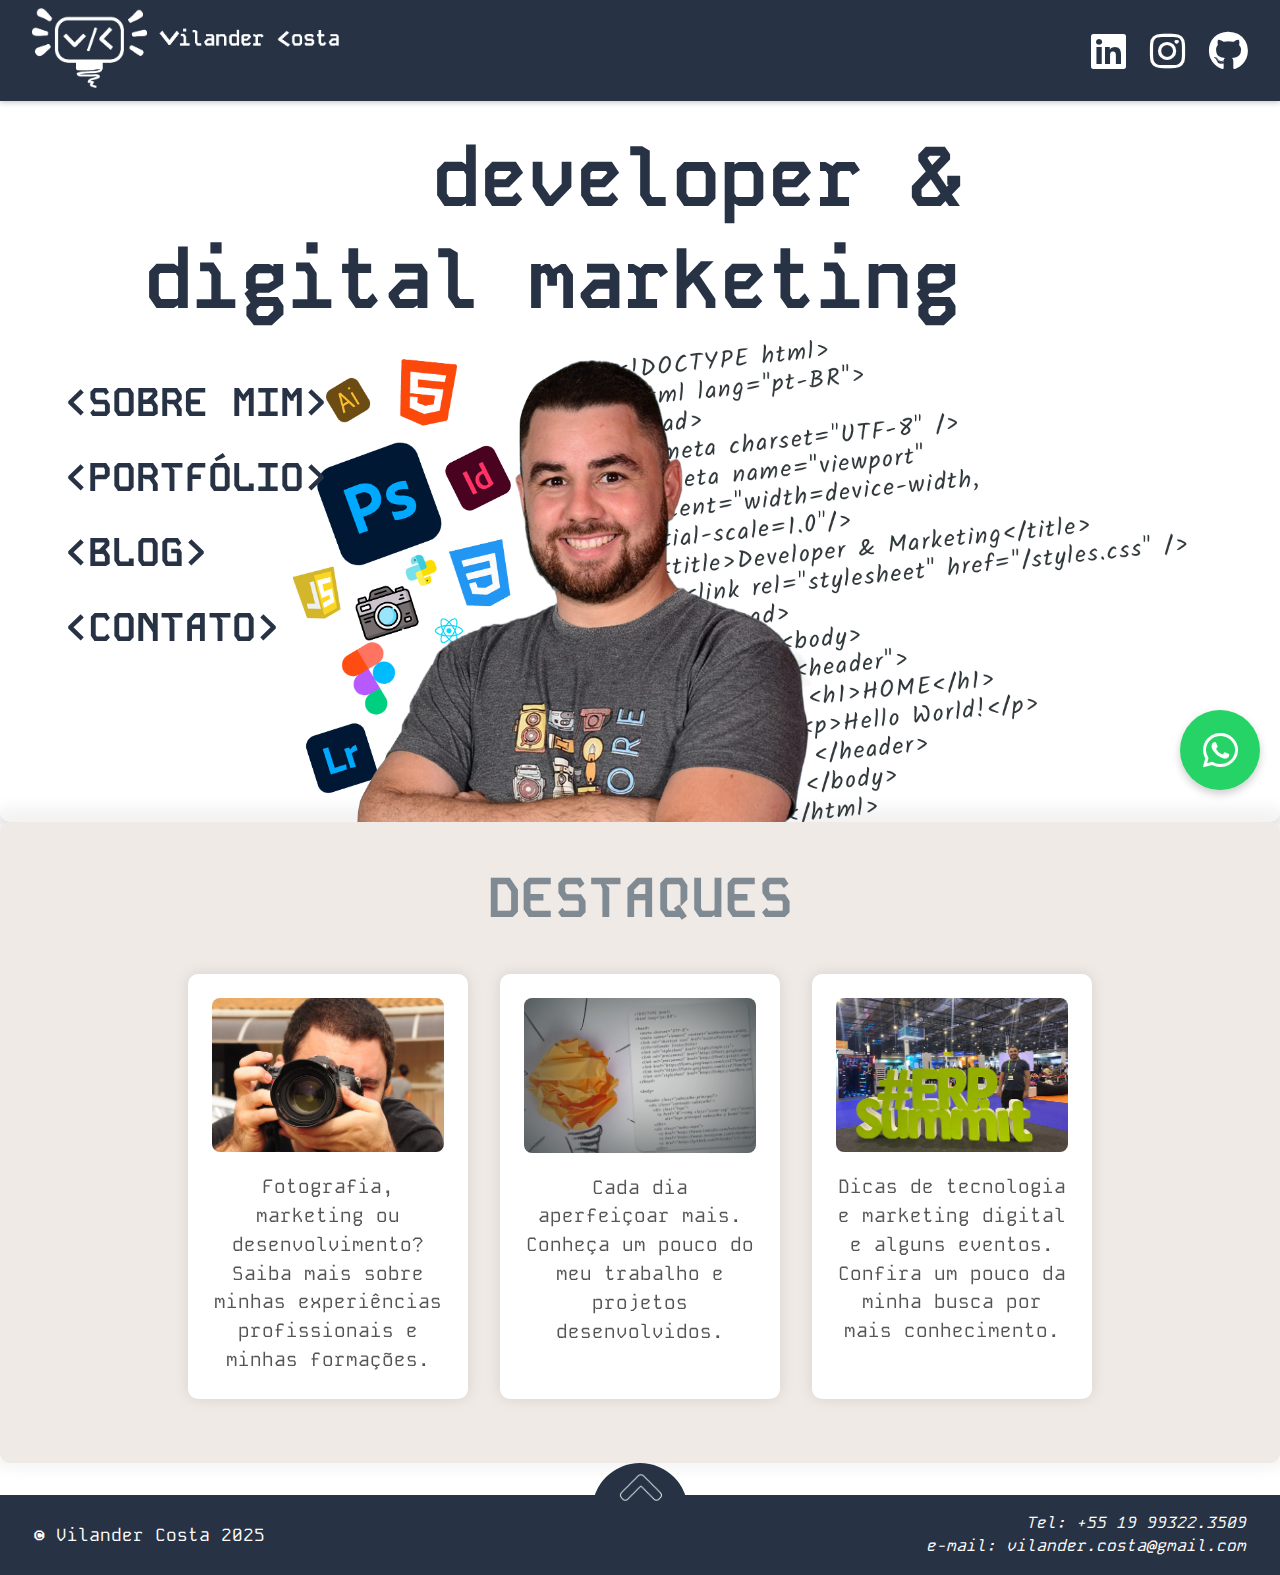
<file: index.html>
<!DOCTYPE html>
<html lang="pt-BR">

<head>
  <meta charset="UTF-8">
  <meta name="viewport" content="width=device-width, initial-scale=1">
  <link rel="shortcut icon" href="assets/favicon.ico" type="image/x-icon">
  <title>Vilander Costa</title>
  <link rel="stylesheet" href="/styles/style.css">
  <link rel="preconnect" href="https://fonts.googleapis.com">
  <link rel="preconnect" href="https://fonts.gstatic.com" crossorigin>
  <link href="https://fonts.googleapis.com/css2?family=Kode+Mono:wght@400..700&display=swap" rel="stylesheet">
  <link href="https://fonts.googleapis.com/css2?family=Kalam:wght@300;400;700&display=swap" rel="stylesheet">
  <link rel="stylesheet" href="https://cdnjs.cloudflare.com/ajax/libs/font-awesome/6.7.2/css/all.min.css">

</head>

<body>
  <h1 class="visually-hidden">Portifólio Vilander Costa</h1>

  <header class="cabecalho-principal">
    <div class="conteudo-cabecalho">
      <figure class="logo">
        <a href="#"><img class="icone-sup" src="assets/logo_vertical_VC_white.png" alt="Logo principal - Vilander Costa"></a>
      </figure>

      <nav class="redes-topo" aria-label="Redes sociais">
        <h2 class="visually-hidden">Redes sociais</h2>
        <a href="https://www.linkedin.com/in/vilander-costa/" target="_blank" rel="external"><i class="fa-brands fa-linkedin"></i></a>
        <a href="https://www.instagram.com/vilandercosta/" target="_blank" rel="external"><i class="fa-brands fa-instagram"></i></a>
        <a href="https://github.com/Vilander" target="_blank" rel="external"><i class="fa-brands fa-github"></i></a>
      </nav>
    </div>
  </header>

  <div class="background-image"></div>

  <main class="conteudo-principal">
    <section class="conteudo-destaque">
      <h2 class="developer-digital">
        developer &<br>
        digital marketing
      </h2>

      <nav class="menu-lateral" aria-label="Menu principal">
        <h3 class="visually-hidden">Menu principal</h3>
        <a href="#sobre" target="_self" rel="next">&lt;SOBRE MIM&gt;</a>
        <a href="#portfolio" target="_self" rel="next">&lt;PORTFÓLIO&gt;</a>
        <a href="#blog" target="_self" rel="next">&lt;BLOG&gt;</a>
        <a href="#contato" target="_self" rel="next">&lt;CONTATO&gt;</a>
      </nav>

      <figure class="perfil-destaque">
        <img class="foto-destaque" src="assets/foto-perfil.png" alt="Foto de Vilander Costa em destaque">
      </figure>
    </section>

    <section class="secao-destaque" aria-label="Seção de destaques">
      <h2 class="visually-hidden">Seção de destaques</h2>
      <div class="titulo-destaque">DESTAQUES</div>

      <section class="cards-destaque" aria-label="Artigos em destaque">
        <h3 class="visually-hidden">Artigos em destaque</h3>

        <article class="card">
          <h4 class="visually-hidden">Experiência profissional</h4>
          <a href="#">
            <img src="/assets/card1.webp" alt="Imagem ilustrativa sobre experiências profissionais">
            <p class="texto-card">
              Fotografia, marketing ou desenvolvimento? Saiba mais sobre minhas experiências
              profissionais e minhas formações.
            </p>
          </a>
        </article>

        <article class="card">
          <h4 class="visually-hidden">Projetos desenvolvidos</h4>
          <a href="#">
            <img src="/assets/card2.webp" alt="Imagem de projetos e trabalhos realizados">
            <p class="texto-card">
              Cada dia aperfeiçoar mais. Conheça um pouco do meu trabalho e projetos desenvolvidos.
            </p>
          </a>
        </article>

        <article class="card">
          <h4 class="visually-hidden">Dicas e eventos</h4>
          <a href="#">
            <img src="/assets/card3.webp" alt="Imagem sobre dicas de tecnologia e eventos">
            <p class="texto-card">
              Dicas de tecnologia e marketing digital e alguns eventos. Confira um pouco da minha
              busca por mais conhecimento.
            </p>
          </a>
        </article>
      </section>
    </section>

    <aside id="WhatsApp" aria-label="Contato pelo WhatsApp">
      <h2 class="visually-hidden">Fale comigo pelo WhatsApp</h2>
      <a href="https://wa.me/5519993223509?text=Olá,%20tudo%20bem?" class="whatsapp-float" target="_blank" rel="external" title="Fale comigo no WhatsApp">
        <i class="fa-brands fa-whatsapp"></i>
      </a>
    </aside>
  </main>

  <footer class="main-footer" aria-label="Rodapé do site">
    <h2 class="visually-hidden">Rodapé</h2>
    <div class="elipse">
      <a href="#"><img src="/assets/arrow-up-white-vazado.png" alt="Voltar ao topo"></a>
    </div>

    <div class="footer-conteudo">
      <p class="vilander-costa">© Vilander Costa 2025</p>
      <address class="infoContato">
        Tel: +55 19 99322.3509<br>
        e-mail: <a href="mailto:vilander.costa@gmail.com">vilander.costa@gmail.com</a>
      </address>
    </div>
  </footer>

</body>
</html>
</file>
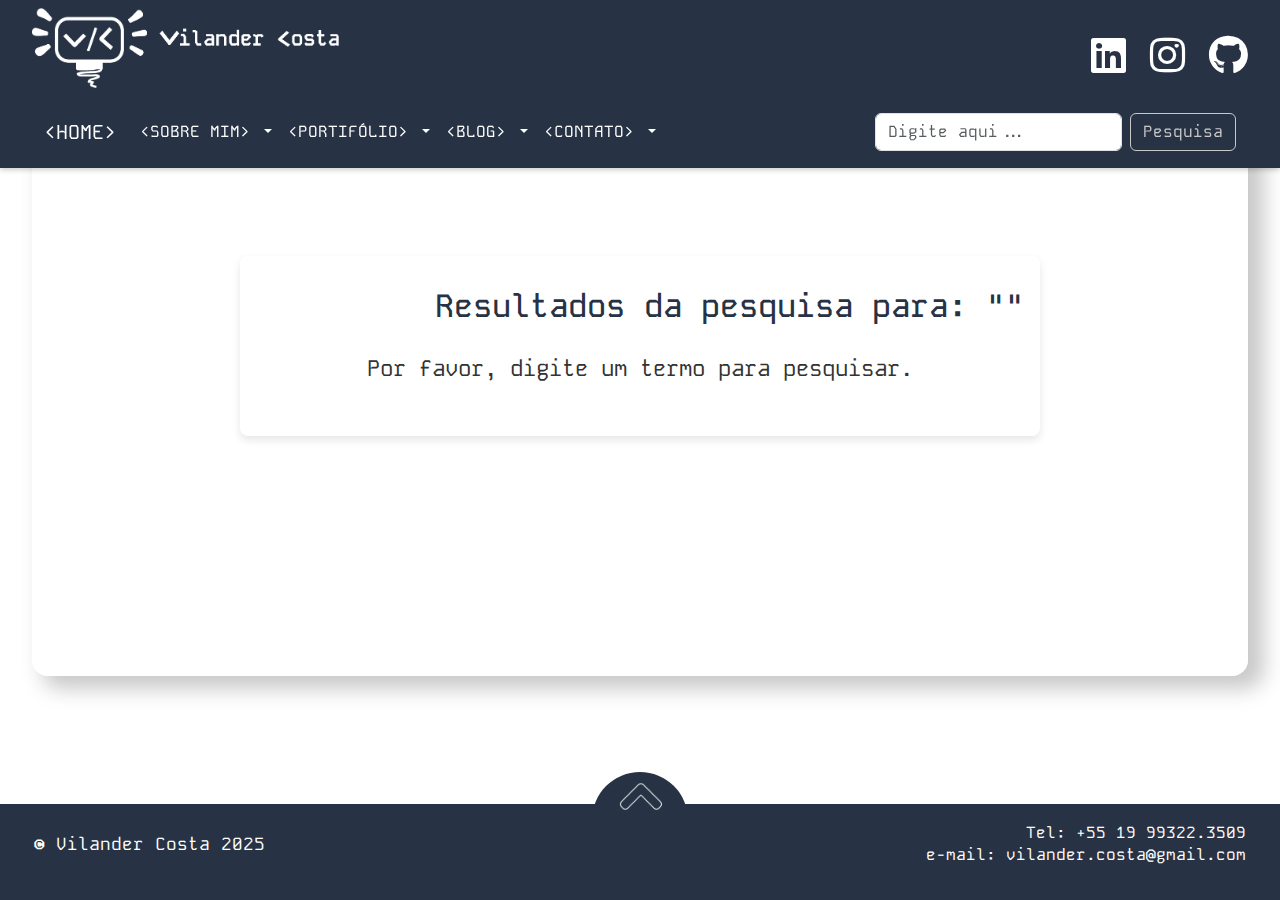
<file: Pages/search-results.html>
<!DOCTYPE html>
<html lang="pt-BR">

<head>
    <meta charset="UTF-8">
    <meta name="viewport" content="width=device-width, initial-scale=1">
    <link rel="shortcut icon" href="../assets/favicon.ico" type="image/x-icon">
    <title>Resultados da Pesquisa - Vilander Costa</title>
    <link href="https://cdn.jsdelivr.net/npm/bootstrap@5.3.6/dist/css/bootstrap.min.css" rel="stylesheet"
        xintegrity="sha384-4Q6Gf2aSP4eDXB8Miphtr37CMZZQ5oXLH2yaXMJ2w8e2ZtHTl7GptT4jmndRuHDT" crossorigin="anonymous">
    <link rel="stylesheet" href="../styles/topo-rodape.css">
    <link rel="stylesheet" href="../styles/main.css">
    <link rel="stylesheet" href="../styles/pages.css">
    <link rel="stylesheet" href="https://cdnjs.cloudflare.com/ajax/libs/font-awesome/6.7.2/css/all.min.css">

</head>

<body>

    <header class="cabecalho-principal">
        <div class="conteudo-cabecalho">
            <figure class="logo">
                <a href="../index.html"><img class="icone-sup" src="../assets/logo_vertical_VC_white.png"
                        alt="Logo principal - Vilander Costa"></a>
            </figure>

            <nav class="redes-topo" aria-label="Redes sociais">
                <h2 class="visually-hidden">Redes sociais</h2>
                <a href="https://www.linkedin.com/in/vilander-costa/" target="_blank" rel="external"><i
                        class="fa-brands fa-linkedin"></i></a>
                <a href="https://www.instagram.com/vilandercosta/" target="_blank" rel="external"><i
                        class="fa-brands fa-instagram"></i></a>
                <a href="https://github.com/Vilander" target="_blank" rel="external"><i
                        class="fa-brands fa-github"></i></a>
            </nav>
        </div>

        <div class="menu-superior">
            <nav class="navbar navbar-expand-lg bg-body-tertiary">
                <div class="container-fluid">
                    <a class="navbar-brand" href="../index.html">&lt;HOME&gt;</a>
                    <button class="navbar-toggler" type="button" data-bs-toggle="collapse"
                        data-bs-target="#navbarSupportedContent" aria-controls="navbarSupportedContent"
                        aria-expanded="false" aria-label="Toggle navigation">
                        <span class="navbar-toggler-icon"></span>
                    </button>
                    <div class="collapse navbar-collapse" id="navbarSupportedContent">
                        <ul class="navbar-nav me-auto mb-2 mb-lg-0">
                            <li class="nav-item dropdown">
                                <a class="nav-link dropdown-toggle" href="sobre.html" role="button"
                                    data-bs-toggle="dropdown" aria-expanded="false">
                                    &lt;SOBRE MIM&gt;
                                </a>
                                <ul class="dropdown-menu">
                                    <li><a class="dropdown-item" href="sobre.html#bio-pessoal">Hello Word</a></li>
                                    <li><a class="dropdown-item" href="sobre.html#formação-academica">Formação
                                            Acadêmica</a></li>
                                    <li><a class="dropdown-item" href="sobre.html#cursos">Cursos complementares</a></li>
                                    <li><a class="dropdown-item" href="sobre.html#skills">Habilidade Técnicas</a></li>
                                    <li><a class="dropdown-item" href="sobre.html#CLT">Experiências Profissionais</a>
                                    </li>
                                </ul>
                            </li>
                            <li class="nav-item dropdown">
                                <a class="nav-link dropdown-toggle" href="portifolio.html" role="button"
                                    data-bs-toggle="dropdown" aria-expanded="false">
                                    &lt;PORTIFÓLIO&gt;
                                </a>
                                <ul class="dropdown-menu">
                                    <li><a class="dropdown-item" href="portifolio.html#DEV">Projetos DEV</a></li>
                                    <li><a class="dropdown-item" href="portifolio.html#MKT">Marketing Digital</a></li>
                                </ul>
                            </li>
                            <li class="nav-item dropdown">
                                <a class="nav-link dropdown-toggle" href="blog.html" role="button"
                                    data-bs-toggle="dropdown" aria-expanded="false">
                                    &lt;BLOG&gt;
                                </a>
                                <ul class="dropdown-menu">
                                    <li><a class="dropdown-item" href="blog.html">Eventos,Dicas e Notícias</a></li>
                                </ul>
                            </li>
                            <li class="nav-item dropdown">
                                <a class="nav-link dropdown-toggle" href="contato.html" role="button"
                                    data-bs-toggle="dropdown" aria-expanded="false">
                                    &lt;CONTATO&gt;
                                </a>
                                <ul class="dropdown-menu">
                                    <li><a class="dropdown-item" href="contato.html#formulario">Fale Comigo</a></li>
                                    <li><a class="dropdown-item" href="contato.html#rede">Minhas Redes</a></li>
                                    <li><a class="dropdown-item" href="contato.html#curriculo">Download Currículo</a>
                                    </li>
                                </ul>
                            </li>
                        </ul>

                        <form class="d-flex" role="search" action="search-results.html" method="GET">
                            <input class="form-control me-2" name="query" type="search" placeholder="Digite aqui..."
                                aria-label="Search" required>
                            <button class="btn btn-outline-success" type="submit">Pesquisa</button>
                        </form>
                    </div>
                </div>
            </nav>
        </div>
    </header>

    <main class="conteudo-principal main-section">
        <div class="search-results-container">
            <h2>Resultados da pesquisa para: "<span id="search-query-display"></span>"</h2>
            <div id="results-container">
                <p>Pesquisando...</p>
            </div>
        </div>
    </main>


    <footer class="main-footer" aria-label="Rodapé do site">
        <h2 class="visually-hidden">Rodapé</h2>
        <div class="elipse">
            <a href="#"><img src="../assets/arrow-up-white-vazado.png" alt="Voltar ao topo"></a>
        </div>

        <div class="footer-conteudo">
            <p class="vilander-costa">© Vilander Costa 2025</p>
            <address class="infoContato">
                Tel: +55 19 99322.3509<br>
                e-mail: <a href="mailto:vilander.costa@gmail.com">vilander.costa@gmail.com</a>
            </address>
        </div>
    </footer>

    <!-- Scripts -->
    <script src="../scripts/search.js"></script>
    <script src="https://cdn.jsdelivr.net/npm/bootstrap@5.3.6/dist/js/bootstrap.bundle.min.js"
        xintegrity="sha384-j1CDi7MgGQ12Z7Qab0qlWQ/Qqz24Gc6BM0thvEMVjHnfYGF0rmFCozFSxQBxwHKO"
        crossorigin="anonymous"></script>

</body>

</html>
</file>
<file: styles/style.css>
@import url('https://fonts.googleapis.com/css2?family=Kode+Mono:wght@400..700&display=swap');
@import url('https://fonts.googleapis.com/css2?family=Kalam:wght@300;400;700&display=swap');

* {
  margin: 0;
  padding: 0;
  box-sizing: border-box;
  font-family: "Kode Mono", monospace;

}

*,
*::before,
*::after {
  box-sizing: border-box;
}

body {
  margin: 0;
  position: relative;
  min-height: 100vh;
  display: flex;
  flex-direction: column;

}



/* h1 h2 h3 {
  display: none;
} */

.visually-hidden {
  position: absolute;
  width: 1px;
  height: 1px;
  padding: 0;
  margin: -1px;
  overflow: hidden;
  clip: rect(0, 0, 0, 0);
  white-space: nowrap;
  border: 0;
}


.background-image {
  position: fixed;
  top: 0;
  left: 0;
  width: 100%;
  height: 100%;
  /* background-image: url("/assets/background-bolinhas.webp"); */
  background-size: cover;
  background-position: center;
  background-repeat: no-repeat;
  opacity: 0.3;
  z-index: -1;
}

/* Cabeçalho */
.cabecalho-principal {
  background-color: #273345;
  color: white;
  padding: 0.5rem 2rem;
  position: fixed;
  width: 100%;
  top: 0;
  left: 0;
  z-index: 1000;
  box-shadow: 0 2px 5px rgba(0, 0, 0, 0.2);
}

.conteudo-cabecalho {
  display: flex;
  justify-content: space-between;
  align-items: center;
  max-width: 1920px;
  margin: 0 auto;
}

.logo {
  display: flex;
  align-items: center;
  gap: 1rem;
}

.icone-sup {
  height: 80px;
  width: auto;
}

.icone-sup:hover {
  opacity: 0.5;
}

.redes-topo {
  display: flex;
  gap: 1.5rem;
}

.redes-topo i {
  font-size: 2.5rem;
  color: white;
  transition: color 0.3s ease;

}

.redes-topo i:hover {
  opacity: 0.5;

}

/* Conteúdo Principal */
.conteudo-principal {
  flex-grow: 1;
  display: flex;
  flex-direction: column;
  /* padding-top: 80px; */
  padding-bottom: 2rem;
}

.conteudo-destaque {
  position: relative;
  display: grid;
  justify-content: flex-start;
  align-items: center;
  width: 100%;
  padding: 2rem;
  margin-top: 5rem;
  box-shadow: 0px 5px 15px rgba(0, 0, 0, 0.1);
  border-radius: 10px;
  min-height: 70vh;
  overflow: hidden;
}

.developer-digital {
  color: #273345;
  font-family: "Kode Mono", Helvetica;
  font-size: 5rem;
  font-weight: 700;
  position: relative;
  text-align: right;
  width: 100%;
  margin-top: 1rem;
  line-height: normal;
  /* left: -10rem; */
  /* top: 1.5rem; */
}

.menu-lateral {
  position: absolute;
  display: flex;
  flex-direction: column;
  gap: 1.5rem;
  font-size: 2.5rem;
  font-weight: bold;
  color: #273345;
  z-index: 5;
  margin-top: 10rem;
  align-self: center;
  justify-content: left;
  flex-wrap: wrap;
  left: 280px;
}

.menu-lateral a {
  text-decoration: none;
  color: inherit;
  transition: color 0.3s ease;
}

.menu-lateral a:hover {
  color: #EFEAE6;
}

.perfil-destaque {
  display: flex;
  flex-direction: column;
  align-items: flex-end;
  position: relative;
  padding-right: 25%;
  /* width: 100%; */
}

.foto-destaque {
  width: 100%;
  max-width: 1200px;
  height: auto;
  position: relative;
  z-index: 2;
  border-radius: 10px;
  margin-bottom: -3rem;
  left: 45rem;
}

.secao-destaque {
  display: flex;
  flex-direction: column;
  width: 100%;
  padding: 2rem;
  border-radius: 10px;
  box-shadow: 0px -5px 15px 10px rgba(0, 0, 0, 0.05);
  background-color: #efeae6;
  bottom: 0;
  height: auto;
  z-index: 0;
  justify-content: space-around;
  align-items: center;

}

.titulo-destaque {
  color: #808a92;
  font-family: "Kode Mono", Helvetica;
  font-size: 3.5rem;
  font-weight: 700;
  left: -42px;
  letter-spacing: 0;
  line-height: normal;
  position: absolute;
  padding: 0.5rem;
  text-align: right;
  /* top: 964px; */
  /* margin-top: 250px; */
  transform: rotate(-90.00deg);
  /* width: 254px; */
  z-index: 5;
}

.cards-destaque {
  display: flex;
  justify-content: center;
  flex-wrap: wrap;
  gap: 2rem;
  width: 100%;
  padding: 2rem;
}

.card {
  background-color: #fff;
  box-shadow: 0 0 15px rgba(0, 0, 0, 0.1);
  border-radius: 10px;
  width: 20%;
  min-width: 280px;
  padding: 1.5rem;
  text-align: center;
  transition: transform 0.3s ease;
  display: flex;
  flex-direction: column;
  align-items: center;
  /* height: 45vh; */
}

.card:hover {
  transform: translateY(-5px);
  box-shadow: 0 0 10px rgba(0, 0, 0, 0.788);
}

.card img {
  max-width: 100%;
  max-height: 250px;
  object-fit: cover;
  border-radius: 8px;
  margin-bottom: 1rem;
}

.card a {
  text-decoration: none;
}

.texto-card {
  color: #555;
  font-size: 1.2rem;
  line-height: 1.5;
  text-decoration: none;
}

/* Rodapé */
.main-footer {
  background-color: #273345;
  color: white;
  padding: 1rem 2rem;
  margin-top: auto;
  width: 100%;
  height: 11vh;
  position: relative;
}

.footer-conteudo {
  display: flex;
  justify-content: space-between;
  align-items: center;
  margin: 0 auto;
  padding: 1rem 0.1rem;
}

.elipse {
  position: absolute;
  top: -2rem;
  left: 50%;
  transform: translateX(-50%);
  width: 6rem;
  height: 6rem;
  background-color: #273345;
  border-radius: 50%;
  display: flex;
  align-items: flex-start;
  justify-content: center;
  z-index: 10;
}

.elipse img {
  width: 3.5rem;
  height: auto;
}

.elipse img:hover {
  transform: scale(1.1);
}

.vilander-costa {
  font-size: 1.1rem;
}

.infoContato {
  text-align: right;
  font-size: 1rem;
  line-height: 1.4;
}

.infoContato a {
  color: #fff;
  text-decoration: none;
}

.whatsapp-float {
  position: fixed;
  bottom: 110px;
  right: 20px;
  z-index: 1000;
  width: 80px;
  height: 80px;
  background-color: #25d366;
  border-radius: 50%;
  display: flex;
  align-items: center;
  justify-content: center;
  box-shadow: 0 4px 8px rgba(0, 0, 0, 0.2);
  transition: transform 0.3s ease;
  text-decoration: none;
  z-index: 100;
}

.whatsapp-float:hover {
  transform: scale(1.1);
}

.whatsapp-float i {
  font-size: 2.5rem;
  color: white;
}

/* Media queries para responsividade */

/* Tamanhos de tela comuns
Móvel: 360 x 640
Móvel: 375 x 667
Móvel: 360 x 720
iPhone X: 375 x 812
Pixel 2: 411 x 731
Tabuleiro: 768 x 1024
Portátil: 1366 x 768
Laptop ou desktop de alta resolução: 1920 x 1080 */

@media (max-width: 1366px) {

  .developer-digital {
    left: -17rem;
  }

  .menu-lateral {
    left: 4rem;
    margin-top: 8rem;
  }

  .foto-destaque {
    left: 261px;
  }

  .titulo-destaque {
    position: static;
    transform: rotate(0.00deg);
  }

  .cards-destaque {
    flex-wrap: nowrap;

  }

  .main-footer {
    height: auto;
  }

  .footer-conteudo {
    padding: 0.1em;
  }
}

@media (max-width: 1024px) {

  .developer-digital {
    left: -17rem;
  }

  .menu-lateral {
    left: 4rem;
    margin-top: 8rem;
  }

  .foto-destaque {
    left: 261px;
  }

  .titulo-destaque {
    position: static;
    transform: rotate(0.00deg);
  }

  .cards-destaque {
    flex-wrap: nowrap;

  }

  .main-footer {
    height: auto;
  }

  .footer-conteudo {
    padding: 0.1em;
  }
}

@media (max-width: 910px) {
  .developer-digital {
    left: -10rem;
  }

  .cards-destaque {
    flex-wrap: wrap;
  }

  .infoContato {
    z-index: 100;
  }

  .vilander-costa {
    z-index: 100;
  }
}

@media (max-width: 845px) {
  .developer-digital {
    left: -7rem;
  }

  .infoContato {
    z-index: 100;
  }

  .vilander-costa {
    z-index: 100;
  }
}

@media (max-width: 785px) {
  .foto-destaque {
    left: 12rem;
    max-width: 800px;
    top: 2rem;
  }

  .developer-digital {
    left: -6rem;
    font-size: 3.8rem;
    padding-bottom: 4rem;
  }

  .elipse {
    width: 4rem;
    height: 4rem;
    top: -1rem;
  }

  .elipse img {
    width: 2.5rem;
  }

  .infoContato {
    text-align: center;
    font-size: 0.7rem;
    z-index: 100;
  }

  .vilander-costa {
    text-align: center;
    font-size: 0.7rem;
    padding-bottom: 0.5rem;
    z-index: 100;
  }
}

@media (max-width: 768px) {
  .foto-destaque {
    left: 10rem;
    max-width: 800px;
    top: 2rem;
  }

  .developer-digital {
    left: -6rem;
    font-size: 3.5rem;
    padding-bottom: 4rem;
  }

  .elipse {
    width: 4rem;
    height: 4rem;
    top: -1rem;
  }

  .elipse img {
    width: 2.5rem;
  }

  .infoContato {
    text-align: center;
    font-size: 0.7rem;
    z-index: 100;
  }

  .vilander-costa {
    text-align: center;
    font-size: 0.7rem;
    padding-bottom: 0.5rem;
    z-index: 100;
  }
}

@media (max-width: 600px) {
  .foto-destaque {
    left: 10rem;
    max-width: 600px;
  }

  .developer-digital {
    left: -6rem;
    font-size: 2.5rem;
    padding-bottom: 4rem;
  }

  .elipse {
    width: 4rem;
    height: 4rem;
    top: -1rem;
  }

  .elipse img {
    width: 2.5rem;
  }

  .infoContato {
    text-align: center;
    font-size: 0.7rem;
    z-index: 100;
  }

  .vilander-costa {
    text-align: center;
    font-size: 0.7rem;
    padding-bottom: 0.5rem;
    z-index: 100;
  }

}

@media (max-width: 480px) {
  .redes-topo i {
    font-size: 1.5rem;
  }

  .icone-sup {
    height: 40px;

  }

  .developer-digital {
    font-size: 2rem;
    padding-bottom: 1rem;
    width: 100%;
    text-align: center;
    position: static;
    margin-top: 1rem;
  }

  .foto-destaque {
    width: 125%;
    max-width: 25rem;
    left: 7rem;
  }

  .conteudo-principal {
    padding-top: 1px;
    margin-top: -3rem;

  }

  .conteudo-destaque {
    align-items: center;
    text-align: center;
    min-height: 60vh;
  }

  .menu-lateral {
    position: static;
    flex-direction: column;
    font-size: 1.5rem;
    padding-bottom: 3rem;
    align-items: center;
    margin-top: 2rem;
  }

  .menu-lateral a {
    color: #fff;
    width: 15rem;
    text-align: center;
  }

  .botao-menu {
    background-color: #273345;
    height: 40px;
    border-radius: 10px;
    padding-top: 5px;
  }

  .titulo-destaque {
    position: static;
    transform: rotate(0.00deg);
  }

  .card {
    width: 90%;
    height: auto;

  }

  .cards-destaque {
    flex-wrap: wrap;
  }

  .card img {
    max-width: 100%;
    height: 150px;
  }

  .texto-card {
    font-size: 0.9rem;
  }

  .whatsapp-float {
    width: 50px;
    height: 50px;
    bottom: 90px;
    right: 15px;
  }

  .whatsapp-float i {
    font-size: 1.8rem;
  }


  .elipse {
    top: -1rem;
    width: 4rem;
    height: 4rem;
  }

  .elipse img {
    width: 2rem;
    height: auto;
  }

  .footer-conteudo {
    flex-direction: column;
    text-align: center;
    gap: 0.1rem;
  }

  .main-footer {
    padding: 1rem;
    margin-top: auto;
    width: 100%;
    height: auto;
  }

  .infoContato {
    text-align: center;
    font-size: 0.7rem;
    z-index: 100;
  }

  .vilander-costa {
    text-align: center;
    font-size: 0.7rem;
    padding-bottom: 0.5rem;
    z-index: 100;
  }
}

@media (max-width: 375px) {
  .redes-topo i {
    font-size: 1.5rem;
  }

  .icone-sup {
    height: 40px;

  }

  .developer-digital {
    font-size: 1.9rem;
    padding-bottom: 1rem;
    width: 100%;
    text-align: center;
    position: static;
    margin-top: 1rem;
  }

  .foto-destaque {
    width: 145%;
    max-width: 35rem;
    left: 6rem;
    top:0.1rem;
  }

  .conteudo-principal {
    padding-top: 1px;
    margin-top: -3rem;

  }

  .conteudo-destaque {
    align-items: center;
    text-align: center;
    min-height: 60vh;
  }

  .menu-lateral {
    position: static;
    flex-direction: column;
    font-size: 1.5rem;
    padding-bottom: 3rem;
    align-items: center;
    margin-top: 2rem;
  }

  .menu-lateral a {
    color: #fff;
    width: 15rem;
    text-align: center;
  }

  .botao-menu {
    background-color: #273345;
    height: 40px;
    border-radius: 10px;
    padding-top: 5px;
  }

  .titulo-destaque {
    position: static;
    transform: rotate(0.00deg);
  }

  .card {
    width: 90%;
    height: auto;

  }

  .cards-destaque {
    flex-wrap: wrap;
  }

  .card img {
    max-width: 100%;
    height: 150px;
  }

  .texto-card {
    font-size: 0.9rem;
  }

  .whatsapp-float {
    width: 50px;
    height: 50px;
    bottom: 90px;
    right: 15px;
  }

  .whatsapp-float i {
    font-size: 1.8rem;
  }


  .elipse {
    top: -1rem;
    width: 4rem;
    height: 4rem;
  }

  .elipse img {
    width: 2rem;
    height: auto;
  }

  .footer-conteudo {
    flex-direction: column;
    text-align: center;
    gap: 0.1rem;
  }

  .main-footer {
    padding: 1rem;
    margin-top: auto;
    width: 100%;
    height: auto;
  }

  .infoContato {
    text-align: center;
    font-size: 0.7rem;
    z-index: 100;
  }

  .vilander-costa {
    text-align: center;
    font-size: 0.7rem;
    padding-bottom: 0.5rem;
    z-index: 100;
  }
}

.menu-superior {
  margin: 0;
  padding: 0;
}
</file>
<file: styles/topo-rodape.css>
@import url('https://fonts.googleapis.com/css2?family=Kode+Mono:wght@400..700&display=swap');
@import url('https://fonts.googleapis.com/css2?family=Kalam:wght@300;400;700&display=swap');

* {
  margin: 0;
  padding: 0;
  box-sizing: border-box;
  font-family: "Kode Mono", monospace;

}

*,
*::before,
*::after {
  box-sizing: border-box;
}

body {
  margin: 0;
  position: relative;
  min-height: 100vh;
  display: flex;
  flex-direction: column;

}



/* h1 h2 h3 {
  display: none;
} */

.visually-hidden {
  position: absolute;
  width: 1px;
  height: 1px;
  padding: 0;
  margin: -1px;
  overflow: hidden;
  clip: rect(0, 0, 0, 0);
  white-space: nowrap;
  border: 0;
}


.background-image {
  position: fixed;
  top: 0;
  left: 0;
  width: 100%;
  height: 100%;
  /* background-image: url("/assets/background-bolinhas.webp"); */
  background-size: cover;
  background-position: center;
  background-repeat: no-repeat;
  opacity: 0.3;
  z-index: -1;
}

/* Cabeçalho */
.cabecalho-principal {
  background-color: #273345;
  color: white;
  padding: 0.5rem 2rem;
  position: fixed;
  width: 100%;
  top: 0;
  left: 0;
  z-index: 1000;
  box-shadow: 0 2px 5px rgba(0, 0, 0, 0.2);
}

.conteudo-cabecalho {
  /* background-color: #273345; */
  display: flex;
  justify-content: space-between;
  align-items: center;
  max-width: 1920px;
  margin: 0 auto;
}

.logo {
  display: flex;
  align-items: center;
  gap: 1rem;
}

.icone-sup {
  height: 80px;
  width: auto;
}

.icone-sup:hover {
  opacity: 0.5;
}

.redes-topo {
  display: flex;
  gap: 1.5rem;
}

.redes-topo i {
  font-size: 2.5rem;
  color: white;
  transition: color 0.3s ease;

}

.redes-topo i:hover {
  opacity: 0.5;

}

/* Rodapé */
.main-footer {
  background-color: #273345;
  color: white;
  padding: 1rem 2rem;
  margin-top: auto;
  width: 100%;
  height: 11vh;
  position: relative;
}

.footer-conteudo {
  display: flex;
  justify-content: space-between;
  align-items: center;
  margin: 0 auto;
  padding: 1rem 0.1rem;
}

.elipse {
  position: absolute;
  top: -2rem;
  left: 50%;
  transform: translateX(-50%);
  width: 6rem;
  height: 6rem;
  background-color: #273345;
  border-radius: 50%;
  display: flex;
  align-items: flex-start;
  justify-content: center;
  z-index: 10;
}

.elipse img {
  width: 3.5rem;
  height: auto;
}

.elipse img:hover {
  transform: scale(1.1);
}

.vilander-costa {
  font-size: 1.1rem;
}

.infoContato {
  text-align: right;
  font-size: 1rem;
  line-height: 1.4;
}

.infoContato a {
  color: #fff;
  text-decoration: none;
}

.whatsapp-float {
  position: fixed;
  bottom: 110px;
  right: 20px;
  z-index: 1000;
  width: 80px;
  height: 80px;
  background-color: #25d366;
  border-radius: 50%;
  display: flex;
  align-items: center;
  justify-content: center;
  box-shadow: 0 4px 8px rgba(0, 0, 0, 0.2);
  transition: transform 0.3s ease;
  text-decoration: none;
  z-index: 100;
}

.whatsapp-float:hover {
  transform: scale(1.1);
}

.whatsapp-float i {
  font-size: 2.5rem;
  color: white;
}

.menu-superior {
  margin: 0;
  padding: 0;
}

.bg-body-tertiary {
  --bs-bg-opacity: 0 !important;
  /* background-color: #273345 !important; */
}

.navbar-brand {
  color: #fff;
}

.nav-link {
  color: #fff;
}

.btn-outline-success {
  --bs-btn-color: #C8C8C8;
  --bs-btn-border-color: #C8C8C8;
  --bs-btn-hover-color: #fff;
  --bs-btn-hover-bg: #315164;
  --bs-btn-hover-border-color: #ffffff;
  --bs-btn-focus-shadow-rgb: 25, 135, 84;
  --bs-btn-active-color: #fff;
  --bs-btn-active-bg: #315164;
  --bs-btn-active-border-color: #315164;
  --bs-btn-active-shadow: inset 0 3px 5px rgba(0, 0, 0, 0.125);
  --bs-btn-disabled-color: #315164;
  --bs-btn-disabled-bg: transparent;
  --bs-btn-disabled-border-color: #315164;
  --bs-gradient: none;
}

@media (max-width: 1366px) {

  .main-footer {
    height: auto;
  }

  .footer-conteudo {
    padding: 0.1em;
  }
}

@media (max-width: 1024px) {

  .main-footer {
    height: auto;
  }

  .footer-conteudo {
    padding: 0.1em;
  }
}

@media (max-width: 910px) {

  .infoContato {
    z-index: 100;
  }

  .vilander-costa {
    z-index: 100;
  }
}

@media (max-width: 845px) {

  .infoContato {
    z-index: 100;
  }

  .vilander-costa {
    z-index: 100;
  }
}

@media (max-width: 785px) {

  .elipse {
    width: 4rem;
    height: 4rem;
    top: -1rem;
  }

  .elipse img {
    width: 2.5rem;
  }

  .infoContato {
    text-align: center;
    font-size: 0.7rem;
    z-index: 100;
  }

  .vilander-costa {
    text-align: center;
    font-size: 0.7rem;
    padding-bottom: 0.5rem;
    z-index: 100;
  }
}

@media (max-width: 768px) {
  .elipse {
    width: 4rem;
    height: 4rem;
    top: -1rem;
  }

  .elipse img {
    width: 2.5rem;
  }

  .infoContato {
    text-align: center;
    font-size: 0.7rem;
    z-index: 100;
  }

  .vilander-costa {
    text-align: center;
    font-size: 0.7rem;
    padding-bottom: 0.5rem;
    z-index: 100;
  }
}

@media (max-width: 600px) {
  .elipse {
    width: 4rem;
    height: 4rem;
    top: -1rem;
  }

  .elipse img {
    width: 2.5rem;
  }

  .infoContato {
    text-align: center;
    font-size: 0.7rem;
    z-index: 100;
  }

  .vilander-costa {
    text-align: center;
    font-size: 0.7rem;
    padding-bottom: 0.5rem;
    z-index: 100;
  }

}

@media (max-width: 480px) {
  .redes-topo i {
    font-size: 1.5rem;
  }

  .icone-sup {
    height: 40px;

  }

  .whatsapp-float {
    width: 50px;
    height: 50px;
    bottom: 90px;
    right: 15px;
  }

  .whatsapp-float i {
    font-size: 1.8rem;
  }


  .elipse {
    top: -1rem;
    width: 4rem;
    height: 4rem;
  }

  .elipse img {
    width: 2rem;
    height: auto;
  }

  .footer-conteudo {
    flex-direction: column;
    text-align: center;
    gap: 0.1rem;
  }

  .main-footer {
    padding: 1rem;
    margin-top: auto;
    width: 100%;
    height: auto;
  }

  .infoContato {
    text-align: center;
    font-size: 0.7rem;
    z-index: 100;
  }

  .vilander-costa {
    text-align: center;
    font-size: 0.7rem;
    padding-bottom: 0.5rem;
    z-index: 100;
  }
}

@media (max-width: 375px) {
  .redes-topo i {
    font-size: 1.5rem;
  }

  .icone-sup {
    height: 40px;

  }


  .whatsapp-float {
    width: 50px;
    height: 50px;
    bottom: 90px;
    right: 15px;
  }

  .whatsapp-float i {
    font-size: 1.8rem;
  }

  .elipse {
    top: -1rem;
    width: 4rem;
    height: 4rem;
  }

  .elipse img {
    width: 2rem;
    height: auto;
  }

  .footer-conteudo {
    flex-direction: column;
    text-align: center;
    gap: 0.1rem;
  }

  .main-footer {
    padding: 1rem;
    margin-top: auto;
    width: 100%;
    height: auto;
  }

  .infoContato {
    text-align: center;
    font-size: 0.7rem;
    z-index: 100;
  }

  .vilander-costa {
    text-align: center;
    font-size: 0.7rem;
    padding-bottom: 0.5rem;
    z-index: 100;
  }
}
</file>
<file: styles/main.css>
:root {
    --primary-color: #273345;
    --secondary-color: #08439c;
    --accent-color: #007bff;
    --text-color: #333;
    --light-bg: #ffffff37;
    --light-grey: #EFEAE6;
    --shadow-color: #9090907c;

    --spacing-sm: 0.5rem;
    --spacing-md: 1rem;
    --spacing-lg: 1.5rem;
    --spacing-xl: 3rem;
    --spacing-xxl: 4rem;
    --spacing-xxxl: 5rem;

    --border-radius-sm: 0.5rem;
    --border-radius-md: 1rem;
    --border-radius-lg: 12px;

    --font-size-base: 1.4rem;
    --font-size-lg: 1.5rem;
    --font-size-xl: 2rem;
    --font-size-xxl: 2.2rem;
}

body {
    font-family: sans-serif;
}

.visually-hidden {
    position: absolute;
    width: 1px;
    height: 1px;
    padding: 0;
    margin: -1px;
    overflow: hidden;
    clip: rect(0, 0, 0, 0);
    white-space: nowrap;
    border-width: 0;
}

.navbar-toggler,
.navbar-toggler-icon {
    filter: invert(50%) sepia(100%) saturate(60%) hue-rotate(180deg);
}

.background-container {
    position: fixed;
    top: 0;
    left: 0;
    width: 100%;
    height: 100%;
    z-index: -1;
}

.background-container img {
    width: 100%;
    height: 100%;
    object-fit: cover;
}

.main-section {
    width: 95vw;
    margin: var(--spacing-md) auto var(--spacing-md);
    padding: var(--spacing-xl) var(--spacing-xxl);
    background-color: #ffffffd1;
    ;
    border-radius: var(--border-radius-md);
    box-shadow: 13px 10px 20px 3px var(--shadow-color);
    text-align: center;
    color: var(--primary-color);
    z-index: 1;
    position: relative;
}

.main-section .content {
    max-width: 1000px;
    margin: 0 auto;
}

.main-section h2 {
    font-size: var(--font-size-xl);
    margin-bottom: var(--spacing-lg);
    color: var(--primary-color);
    text-align: right;
}

.main-section p,
.main-section ul {
    font-size: var(--font-size-base);
    line-height: 1.7;
    color: var(--text-color);
}

.main-section ul {
    list-style: none;
    padding: 0 auto;
    text-align: left;
}

.main-section ul li::before {
    content: "✔ ";
    color: var(--accent-color);
    margin-right: var(--spacing-sm);
}

.main-section ul .sub-list-item::before {
    content: "↪ ";
    color: var(--primary-color);
    margin-right: var(--spacing-sm);
}

.info-card {
    display: flex;
    align-items: center;
    background-color: var(--light-grey);
    border-radius: var(--border-radius-sm);
    box-shadow: 13px 10px 20px 3px var(--shadow-color);
    margin: var(--spacing-md) auto;
    padding: var(--spacing-md);
}

.info-card img {
    max-width: 100%;
    height: 60px;
    margin: var(--spacing-md);
}

.carousel-item {
    height: 600px;
}

.carousel-item img {
    height: 100%;
    object-fit: contain;
}


@media (max-width: 768px) {
    .main-section {
        /* margin: 9.5rem auto var(--spacing-md); */
        padding: var(--spacing-xl) var(--spacing-md);
        width: 94vw;
    }

    .main-section h2 {
        font-size: 1.5rem;
        text-align: center;
    }

    .main-section p,
    .main-section ul {
        font-size: 0.9rem;
        text-align: center;
    }

    .info-card {
        margin: var(--spacing-md) auto;
        width: 100%;
        flex-direction: column;
        text-align: center;
    }

    .info-card img {
        height: 40px;
        margin: var(--spacing-sm) auto;
    }

    .carousel-item {
        height: 18rem;
    }

    .carousel-item img {
        height: 15rem;
    }

    #skills .habilidades {
        flex-direction: column;
    }

    #skills img {
        height: auto;
        max-height: 200px;
    }

    .hard_skill,
    .soft_skill {
        margin-top: var(--spacing-lg);
        margin-bottom: var(--spacing-lg);
        text-align: center;
    }

    .hab_soft li {
        margin: var(--spacing-md) 0;
    }

  
    .redes_sociais {
        flex-direction: column;
        gap: var(--spacing-md);
    }

    .redes_sociais img {
        width: 2.5rem;
    }

    .cv-download a {
        font-size: large;
    }

    .cv-download a:hover {
        font-size: x-large;
    }
}

@media (max-width: 480px) {
    .main-section {
        padding: var(--spacing-md) var(--spacing-sm);
    }

    .info-card {
        padding: var(--spacing-sm);
    }
}
</file>
<file: styles/pages.css>
:root {
    --primary-color: #273345;
    --secondary-color: #08439c;
    --accent-color: #007bff;
    --text-color: #333;
    --light-bg: #ffffff37;
    --light-grey: #EFEAE6;
    --shadow-color: #9090907c;

    --spacing-sm: 0.5rem;
    --spacing-md: 1rem;
    --spacing-lg: 1.5rem;
    --spacing-xl: 3rem;
    --spacing-xxl: 4rem;
    --spacing-xxxl: 5rem;

    --border-radius-sm: 0.5rem;
    --border-radius-md: 1rem;
    --border-radius-lg: 12px;

    --font-size-base: 1.4rem;
    --font-size-lg: 1.5rem;
    --font-size-xl: 2rem;
    --font-size-xxl: 2.2rem;
}

#bio-pessoal {
    margin-top: 12rem;
}

/* #bio-pessoal picture img {
    width: 100%;
    max-width: 500px;
    height: auto;
    border-radius: var(--border-radius-lg);
    margin-bottom: var(--spacing-md);
    display: block;
    object-fit: cover;
}

#bio-pessoal h1 {
    font-size: var(--font-size-xxl);
    margin-bottom: var(--spacing-md);
    color: var(--primary-color);
    text-align: right;
}

#bio-pessoal p {
    font-size: var(--font-size-lg);
    line-height: 1.6;
    color: var(--text-color);
    text-align: justify;
}

#bio-pessoal>div {
    flex: 1 1 300px;
} */

#skills .habilidades {
    display: flex;
    align-items: center;
    gap: var(--spacing-xl);
}

/* #skills .habilidades.hab_soft {
    flex-direction: row-reverse;
} */

#skills img {
    max-width: 100%;
    height: 100vh;
    object-fit: contain;
}

.hard_skill,
.soft_skill {
    margin-bottom: var(--spacing-xl);
    font-size: 1.8rem;
    color: var(--primary-color);
    text-align: left;
}

.soft_skill {
    margin-top: var(--spacing-xl);
}

#CLT .info-card {
    justify-content: space-evenly;
}

#DEV {
    margin-top: 12rem;
}

#formulario {
    margin-top: 12rem;
}

.formulario-contato .btn-success {
    background-color: var(--primary-color);
    border: var(--text-color);
}

.formulario-contato .btn-success:hover {
    background-color: var(--secondary-color);
}

#rede .info-card {
    background-color: #ffffff5c;
}

.redes_sociais {
    display: flex;
    flex-wrap: nowrap;
    justify-content: space-around;
    align-items: center;
    flex-direction: row;
    padding: var(--spacing-xl);
}

.redes_sociais img {
    width: 3.5rem;
}

#formulario .info-card {
    background-color: #ffffff5c;
}

.meu-contato {
    display: flex;
    align-items: center;
    justify-content: center;
    flex-wrap: wrap;
    flex-direction: column;
}

.email-link {
    display: inline-flex;
    align-items: center;
    gap: 0.5rem;
    text-decoration: none;
    color: var(--primary-color);
    flex-direction: column;
}

.email-link:hover {
    color: var(--secondary-color);
}

.email-icon {
    transition: transform 0.3s ease;
}

.email-icon:hover {
    transform: scale(1.2);
    filter: drop-shadow(0 2px 4px rgba(0, 0, 0, 0.3));
}

.email-text {
    margin: 0;
    font-weight: normal;
}

.email-text:hover {
    font-size: large;
    font-weight: bold;
}

#formulario .info-card img:hover {
    width: 50rem;
}

.cv-download {
    justify-content: center;
    font-size: var(--font-size-lg);
}

.cv-download img {
    max-width: 100%;
    height: 2rem;
}

.cv-download a {
    font-size: x-large;
    text-decoration: none;
    font-weight: bold;
    color: var(--primary-color);
}

.cv-download a:hover {
    font-size: xx-large;
    color: var(--secondary-color);
}

#curriculo {
    margin-bottom: var(--spacing-xxxl);
}

#blog-content {
    margin: 12rem auto;
    padding: 1rem;
    text-align: center;
}

.carousel-control-prev,
.carousel-control-next {
    width: 60px;
    height: 60px;
    background-color: rgba(0, 0, 0, 0.4);
    border-radius: 50%;
    top: 50%;
    transform: translateY(-50%);
    box-shadow: 0 4px 8px rgba(0, 0, 0, 0.5);
    transition: background-color 0.3s ease;
}

.carousel-control-prev:hover,
.carousel-control-next:hover {
    background-color: rgba(0, 0, 0, 0.6);
}

.carousel-control-prev {
    left: 1rem;
}

.carousel-control-next {
    right: 1rem;
}

.search-results-container {
    padding: 2rem 1rem;
    max-width: 800px;
    margin: 12rem auto;
    background-color: #fff;
    border-radius: 8px;
    box-shadow: 0 4px 8px rgba(0, 0, 0, 0.1);
}

.search-results-list {
    list-style-type: none;
    padding: 0;
}

.search-result-item {
    margin-bottom: 2rem;
    border-bottom: 1px solid #eee;
    padding-bottom: 1.5rem;
}

.search-result-item h3 {
    margin-bottom: 0.5rem;
}

.search-result-item h3 a {
    text-decoration: none;
    color: #0d6efd;
}

.search-result-item h3 a:hover {
    text-decoration: underline;
}

.search-result-item .snippet {
    color: #555;
    font-size: 0.95rem;
}

.search-result-item .snippet mark {
    background-color: #fcf8e3;
    padding: 0.1rem 0.2rem;
    border-radius: 3px;
}

.search-result-item .result-link {
    color: #006400;
    font-size: 0.9rem;
    text-decoration: none;
    display: block;
    margin-top: 0.5rem;
}
</file>
